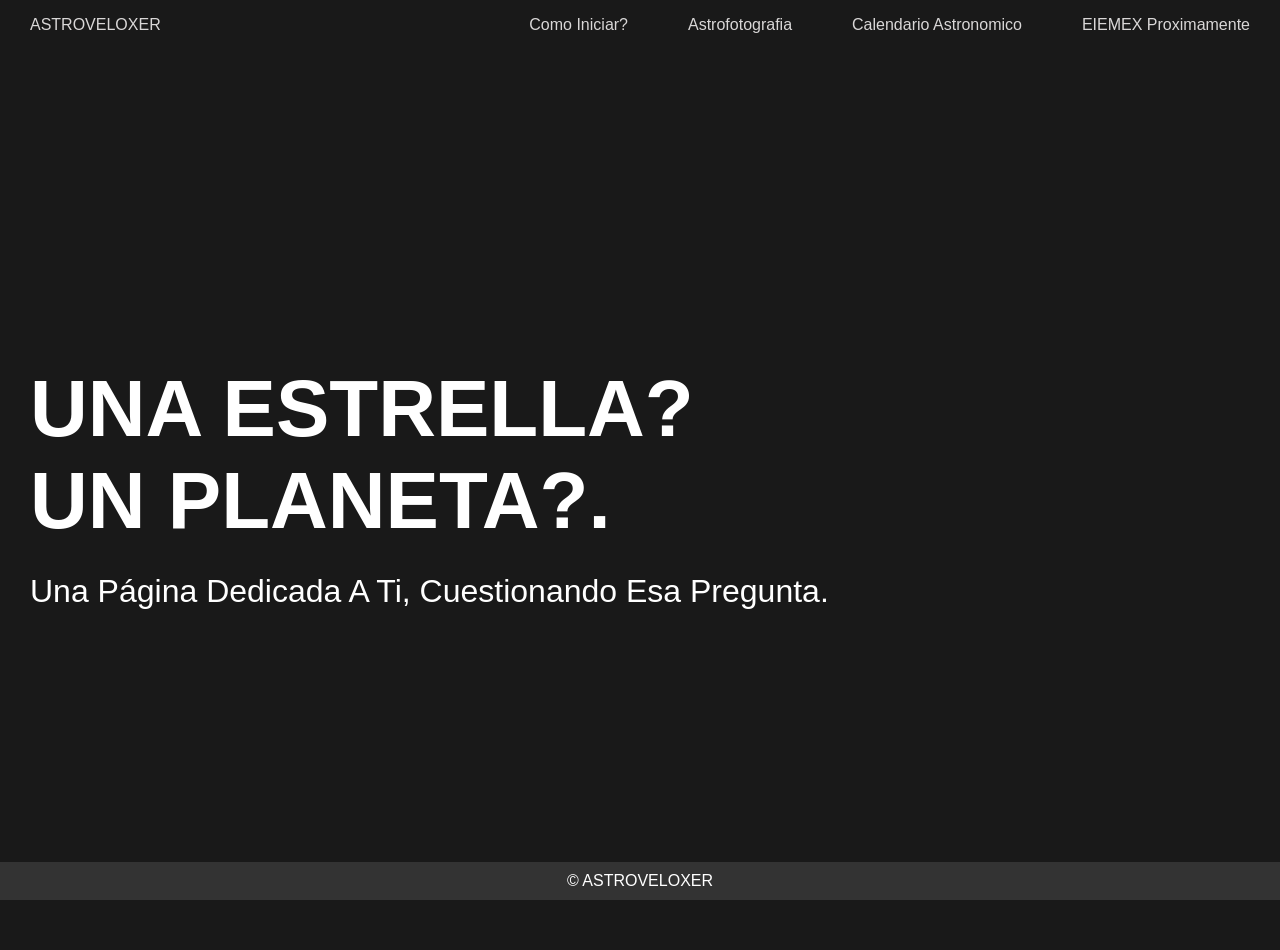
<file: index.html>
<!DOCTYPE html>
<html lang="en">
<head>
    <meta charset="UTF-8">
    <meta name="viewport" content="width=device-width, initial-scale=1.0">
    <title>ASTROVELOXER</title>
    
    <!--font awesomw cdn link-->
    <link rel="stylesheet" href="https://cdnjs.cloudflare.com/ajax/libs/font-awesome/6.5.2/css/all.min.css">

    <!-- Css file link -->
    <link rel="stylesheet" href="style.css">
</head>
<body>
    <div class="stars"></div>
    <header class="header">
        <nav class="navbar">
            <ul class="sidebar">
                <li onclick=hideSidebar()><a href="#"><svg xmlns="http://www.w3.org/2000/svg" height="24px" viewBox="0 -960 960 960" width="24px" fill="#e8eaed"><path d="m256-200-56-56 224-224-224-224 56-56 224 224 224-224 56 56-224 224 224 224-56 56-224-224-224 224Z"/></svg></a></li>
                <li><a href="Como iniciar.html">Como iniciar?</a></li>
                <li><a href="astrofotografia.html">Astrofotografia</a></li>
                <li><a href="calendario.html">Calendario astronomico</a></li>
                <li><a href="eiemex">EIEMEX proximamente</a></li>
            </ul>
            <ul>
                <li><a href="index.html">ASTROVELOXER</a></li>
                <li class="hideOnMobile"><a href="Como iniciar.html">Como iniciar?</a></li>
                <li class="hideOnMobile"><a href="astrofotografia.html">Astrofotografia</a></li>
                <li class="hideOnMobile"><a href="calendario.html">Calendario astronomico</a></li>
                <li class="hideOnMobile"><a href="eiemex">EIEMEX proximamente</a></li>
                <li class="menu-but" onclick="showSidebar()"><a href="#"><svg xmlns="http://www.w3.org/2000/svg" height="34px"
                     viewBox="0 -960 960 960" width="34px" fill="#e8eaed"><path
                      d="M120-280v-80h560v80H120Zm80-160v-80h560v80H200Zm80-160v-80h560v80H280Z"/></svg></a></li>
            </ul>
        </nav>
    </header>


    
    <!--HOME SECTION-->

    <section class="home" id="home">
        <div class="content">
            <h3> Una estrella? Un planeta?.</h3>
            <p>Una página dedicada a ti,
                cuestionando esa pregunta.</p>
        </div>
    </section>
       
    
  
    <footer class="footer">
        <p>&copy; ASTROVELOXER</p>
    </footer>
    <script src="script.js"></script>
</body>
</html>
</file>
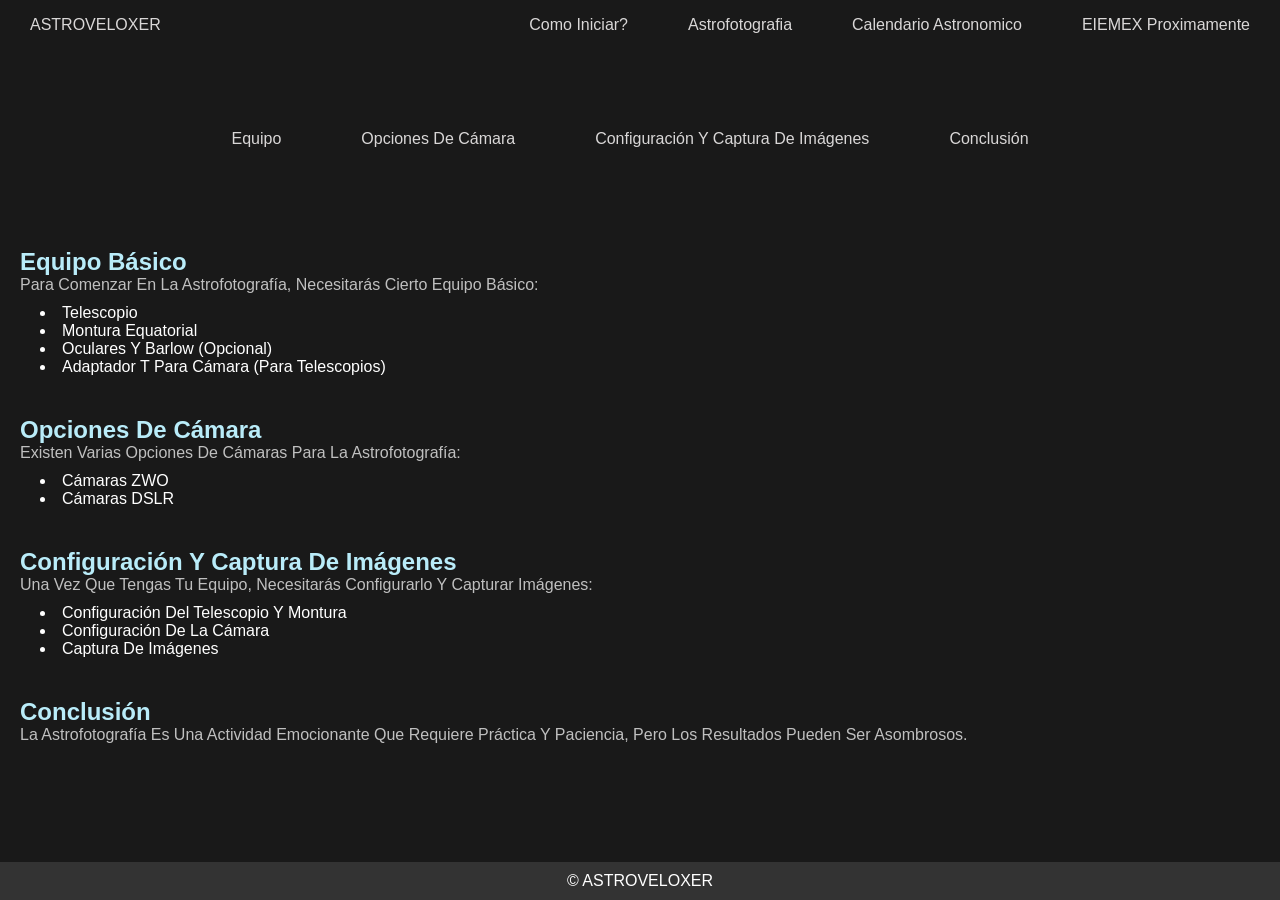
<file: Camara.html>
<!DOCTYPE html>
<html lang="en">
<head>
    <meta charset="UTF-8">
    <meta name="viewport" content="width=device-width, initial-scale=1.0">
    <title>Astrofotografia Camara </title>
    
    <!--font awesome cdn link-->
    <link rel="stylesheet" href="https://cdnjs.cloudflare.com/ajax/libs/font-awesome/6.5.2/css/all.min.css">

    <!-- Css file link -->
    <link rel="stylesheet" href="style.css">
</head>
<body>
    <div class="stars"></div>
    <header class="header">
        <nav class="navbar">
            <ul class="sidebar">
                <li onclick=hideSidebar()><a href="#"><svg xmlns="http://www.w3.org/2000/svg" height="24px" viewBox="0 -960 960 960" width="24px" fill="#e8eaed"><path d="m256-200-56-56 224-224-224-224 56-56 224 224 224-224 56 56-224 224 224 224-56 56-224-224-224 224Z"/></svg></a></li>
                <li><a href="Como iniciar.html">Como iniciar?</a></li>
                <li><a href="astrofotografia.html">Astrofotografia</a></li>
                <li><a href="calendario.html">Calendario astronomico</a></li>
                <li><a href="eiemex">EIEMEX proximamente</a></li>
            </ul>
            <ul>
                <li><a href="index.html">ASTROVELOXER</a></li>
                <li class="hideOnMobile"><a href="Como iniciar.html">Como iniciar?</a></li>
                <li class="hideOnMobile"><a href="astrofotografia.html">Astrofotografia</a></li>
                <li class="hideOnMobile"><a href="calendario.html">Calendario astronomico</a></li>
                <li class="hideOnMobile"><a href="eiemex">EIEMEX proximamente</a></li>
                <li class="menu-but" onclick="showSidebar()"><a href="#"><svg xmlns="http://www.w3.org/2000/svg" height="34px"
                     viewBox="0 -960 960 960" width="34px" fill="#e8eaed"><path
                      d="M120-280v-80h560v80H120Zm80-160v-80h560v80H200Zm80-160v-80h560v80H280Z"/></svg></a></li>
            </ul>
        </nav>
    </header>




    <!-- Barra de navegación secundaria -->
    <nav class="barg">
        <ul class="navi-lista">
            <li class="navi-item"><a href="#equipo">Equipo</a></li>
            <li class="navi-item"><a href="#camaras">Opciones de Cámara</a></li>
            <li class="navi-item"><a href="#configuracion">Configuración y Captura de Imágenes</a></li>
            <li class="navi-item"><a href="#conclusion">Conclusión</a></li>
        </ul>
    </nav>




    <main class="main-content">
        

        <section id="equipo" class="section">
            <h2 class="section-title">Equipo Básico</h2>
            <p class="section-text">Para comenzar en la astrofotografía, necesitarás cierto equipo básico:</p>
            <ul class="list">
                <li>Telescopio</li>
                <li>Montura Equatorial</li>
                <li>Oculares y Barlow (Opcional)</li>
                <li>Adaptador T para Cámara (para telescopios)</li>
            </ul>
        </section>

        <section id="camaras" class="section">
            <h2 class="section-title">Opciones de Cámara</h2>
            <p class="section-text">Existen varias opciones de cámaras para la astrofotografía:</p>
            <ul class="list">
                <li>Cámaras ZWO</li>
                <li>Cámaras DSLR</li>
            </ul>
        </section>

        <section id="configuracion" class="section">
            <h2 class="section-title">Configuración y Captura de Imágenes</h2>
            <p class="section-text">Una vez que tengas tu equipo, necesitarás configurarlo y capturar imágenes:</p>
            <ol class="list">
                <li>Configuración del Telescopio y Montura</li>
                <li>Configuración de la Cámara</li>
                <li>Captura de Imágenes</li>
            </ol>
        </section>

        <section id="conclusion" class="section">
            <h2 class="section-title">Conclusión</h2>
            <p class="section-text">La astrofotografía es una actividad emocionante que requiere práctica y paciencia, pero los resultados pueden ser asombrosos.</p>
        </section>
    </main>


    <footer class="footer">
        <p>&copy; ASTROVELOXER</p>
    </footer>
   
    
    <script src="script.js"></script>
</body>
</html>
</file>
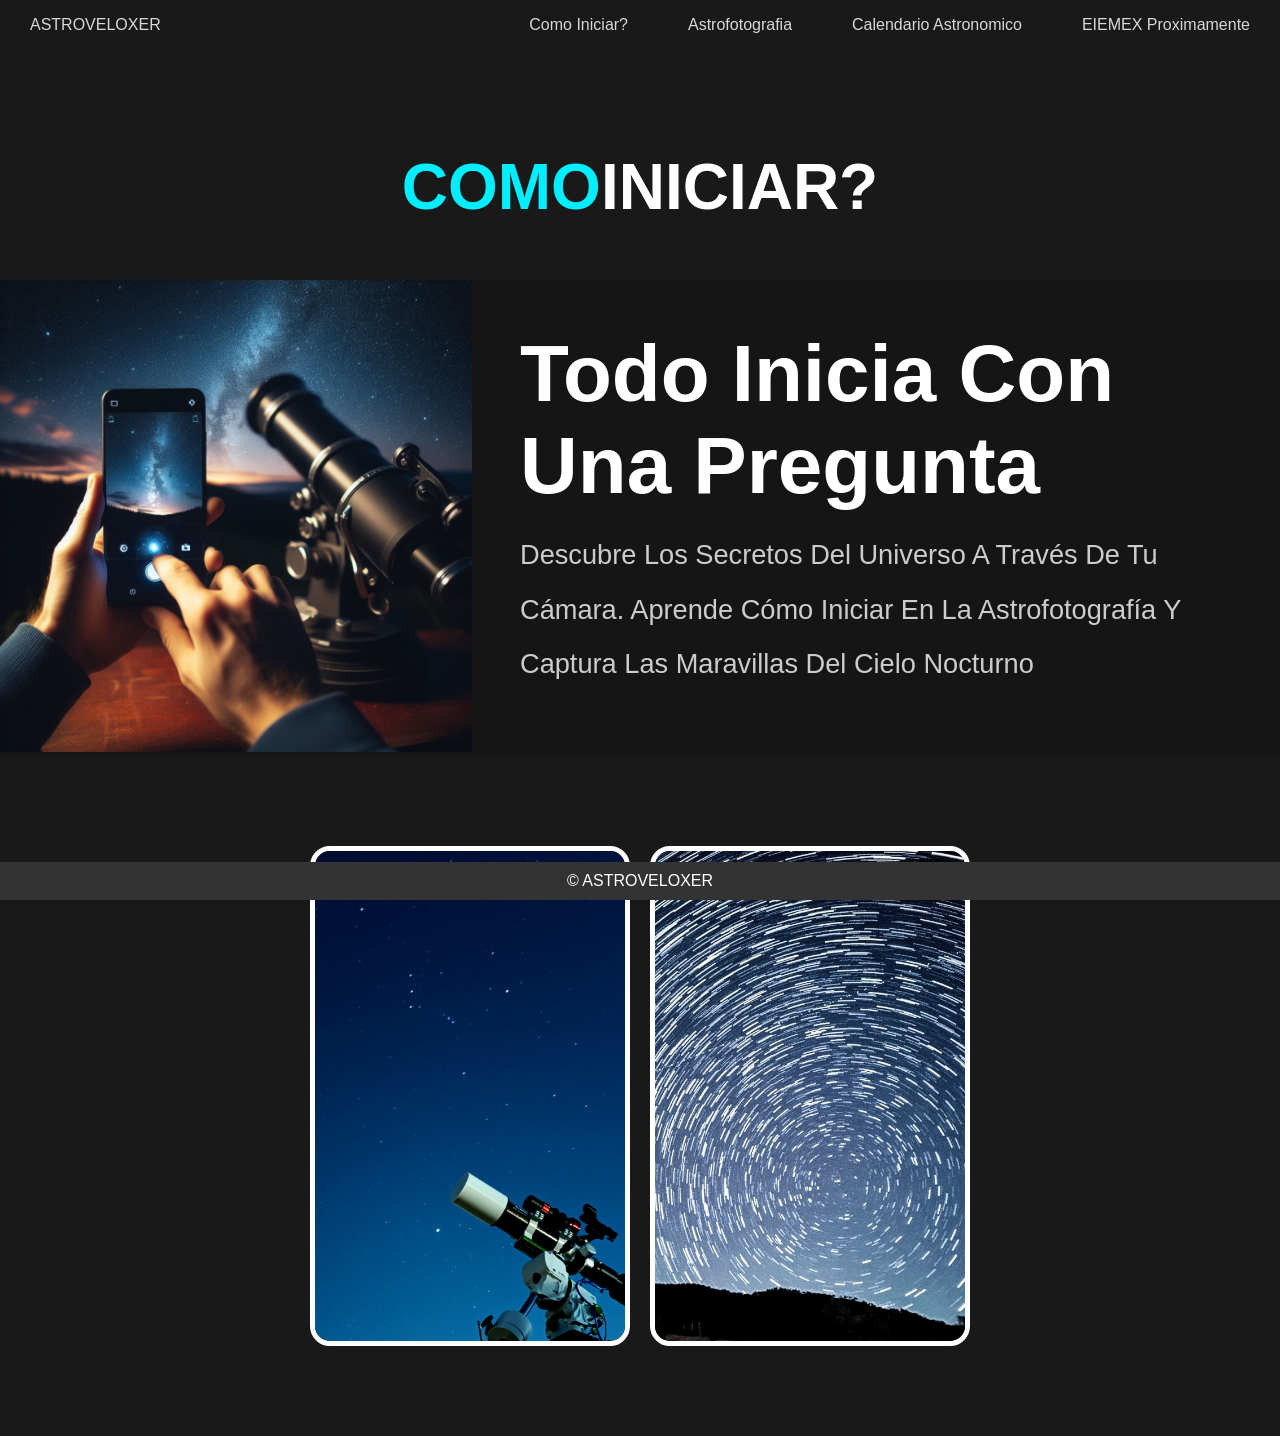
<file: Como iniciar.html>
<!DOCTYPE html>
<html lang="en">
<head>
    <meta charset="UTF-8">
    <meta name="viewport" content="width=device-width, initial-scale=1.0">
    <title>Como iniciar?</title>
    
    <!--font awesome cdn link-->
    <link rel="stylesheet" href="https://cdnjs.cloudflare.com/ajax/libs/font-awesome/6.5.2/css/all.min.css">

    <!-- Css file link -->
    <link rel="stylesheet" href="style.css">
</head>
<body>
    <div class="stars"></div>
    <header class="header">
        <nav class="navbar">
            <ul class="sidebar">
                <li onclick=hideSidebar()><a href="#"><svg xmlns="http://www.w3.org/2000/svg" height="24px" viewBox="0 -960 960 960" width="24px" fill="#e8eaed"><path d="m256-200-56-56 224-224-224-224 56-56 224 224 224-224 56 56-224 224 224 224-56 56-224-224-224 224Z"/></svg></a></li>
                <li><a href="Como iniciar.html">Como iniciar?</a></li>
                <li><a href="astrofotografia.html">Astrofotografia</a></li>
                <li><a href="calendario">Calendario astronomico</a></li>
                <li><a href="eiemex">EIEMEX proximamente</a></li>
            </ul>
            <ul>
                <li><a href="index.html">ASTROVELOXER</a></li>
                <li class="hideOnMobile"><a href="Como iniciar.html">Como iniciar?</a></li>
                <li class="hideOnMobile"><a href="astrofotografia.html">Astrofotografia</a></li>
                <li class="hideOnMobile"><a href="calendario.html">Calendario astronomico</a></li>
                <li class="hideOnMobile"><a href="eiemex">EIEMEX proximamente</a></li>
                <li class="menu-but" onclick="showSidebar()"><a href="#"><svg xmlns="http://www.w3.org/2000/svg" height="34px"
                     viewBox="0 -960 960 960" width="34px" fill="#e8eaed"><path
                      d="M120-280v-80h560v80H120Zm80-160v-80h560v80H200Zm80-160v-80h560v80H280Z"/></svg></a></li>
            </ul>
        </nav>
    </header>

    <!--NOSOTROS SECTION-->
    <section class="nosotros" id="Iniciar">
        <h1 class="heading"><span>Como</span>iniciar?</h1>
        <div class="row">
            <div class="image">
                <img src="imgs/OIG2.jfif" alt="nosotros">
            </div>
            <div class="content">
                <h3>todo inicia con una pregunta</h3>
                <p>Descubre los secretos del universo a través de tu cámara. 
                    Aprende cómo iniciar en la astrofotografía y captura las maravillas del cielo nocturno</p>
            </div>
        </div>

        <div class="card-container">
            <div class="card">
                <img src="imgs/secret.jpg" class="card-img" alt="">
                <div class="card-body">
                    <h1 class="card-title">ASTROFOTOGRAFIA</h1>
                    <p class="card-text">
                        La astrofotografía con cámara dedicada te permite capturar el universo con
                         una calidad excepcional. capturando las detalladas nebulosas y galaxias, 
                         aprende a utilizar tu cámara junto con accesorios como trípodes y monturas para capturar imágenes espectaculares.</p>
                         <a href="Camara.html"><button class="card-btn">Camara</button></a>
                </div>
            </div>

            <!-- Aquí se agrega la segunda card duplicada -->
            <div class="card">
                <img src="imgs/astrofoto.jpg" class="card-img" alt="">
                <div class="card-body">
                    <h1 class="card-title">ASTROFOTOGRAFIA</h1>
                    <p class="card-text">
                        puedes capturar impresionantes imágenes utilizando simplemente tu celular.
                         Desde la Vía Láctea hasta los planetas, aprende a aprovechar al máximo la cámara de tu celular
                           para capturar el universo de manera fácil y accesible.
                    </p>
                    <a href="celular.html"><button class="card-btn">Celular</button></a>

                </div>
            </div>
            <!-- Fin de la segunda card duplicada -->
        </div>
    </section>
    <footer class="footer">
        <p>&copy; ASTROVELOXER</p>
    </footer>
    <script src="script.js"></script>
</body>
</html>
</file>
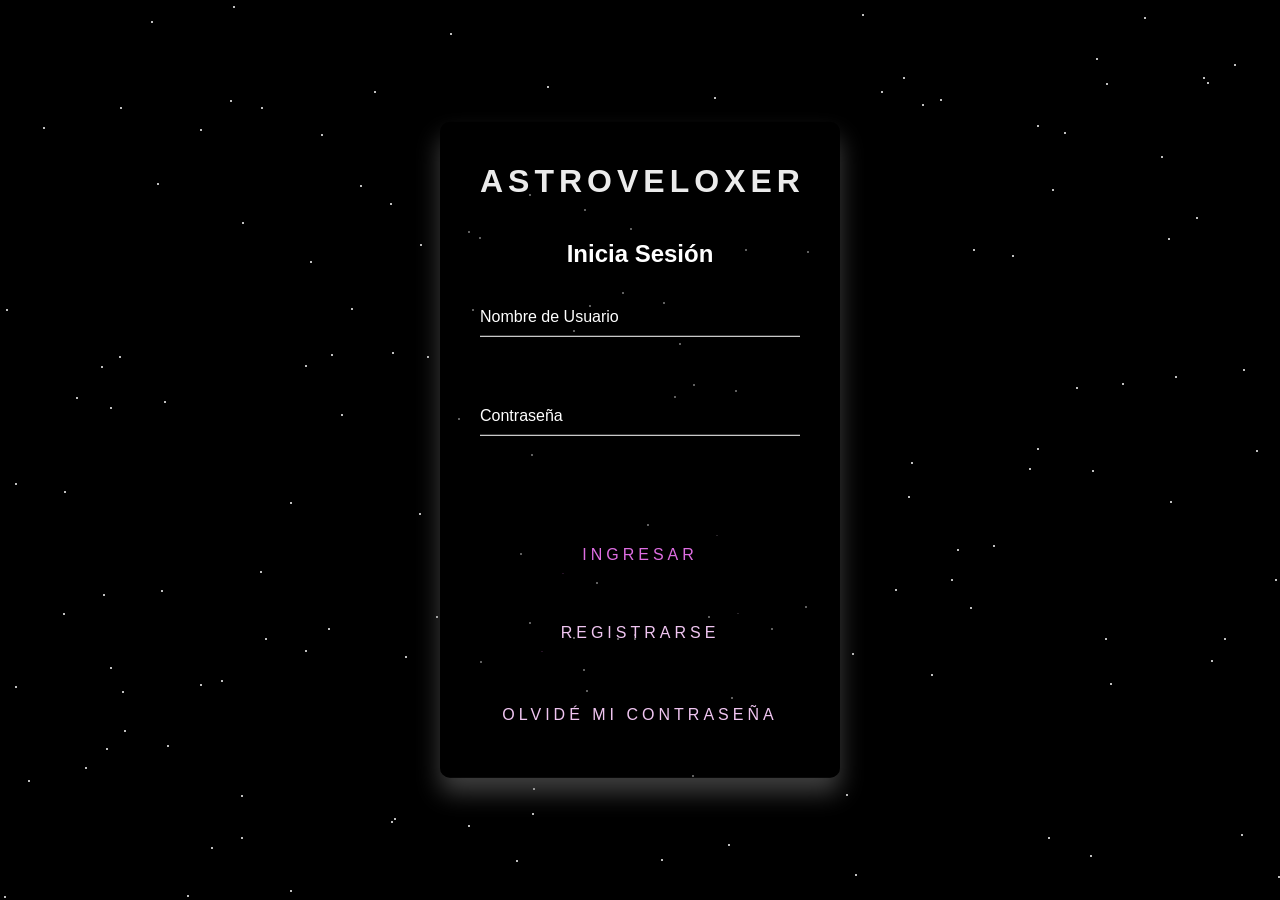
<file: inicio_sesion.html>
<!DOCTYPE html>
<html lang="es">
<head>
    <meta charset="UTF-8">
    <meta http-equiv="X-UA-Compatible" content="IE=edge">
    <meta name="viewport" content="width=device-width, initial-scale=1.0">
    <title>Inicio de Sesión - Astroveloxer</title>
    <link rel="stylesheet" href="is.css">
</head>
<body>
    <!-- Fondo de Estrellas -->
    <div class="stars"></div>

    <!-- Caja de Login -->
    <div class="login-box">
        <h1 class="main-title">Astroveloxer</h1>
        <h2>Inicia Sesión</h2>
        <form action="login.php" method="POST">
            <div class="user-box">
                <input type="text" name="username" required="">
                <label>Nombre de Usuario</label>
            </div>
            <div class="user-box">
                <input type="password" name="password" required="">
                <label>Contraseña</label>
            </div>
            <button type="submit" class="login-button">
                <span></span>
                <span></span>
                <span></span>
                <span></span>
                Ingresar
            </button>
            <a href="registro.html" class="signup-link">
                <span></span>
                <span></span>
                <span></span>
                <span></span>
                Registrarse
            </a>
            <br>
            <a href="forgot_password.php" class="forgot-password-link">Olvidé mi Contraseña</a>
        </form>
    </div>

    <!-- JavaScript para el fondo de estrellas -->
    <script>
        document.addEventListener("DOMContentLoaded", function() {
            const starContainer = document.querySelector('.stars');
            const numStars = 150;  // Número de estrellas

            for (let i = 0; i < numStars; i++) {
                let star = document.createElement('div');
                star.className = 'star';

                // Posición aleatoria
                star.style.top = `${Math.random() * 100}vh`;
                star.style.left = `${Math.random() * 100}vw`;

                // Duración de parpadeo aleatoria
                star.style.animationDuration = `${Math.random() * 5 + 2}s`;

                starContainer.appendChild(star);
            }
        });
    </script>
</body>
</html>
</file>
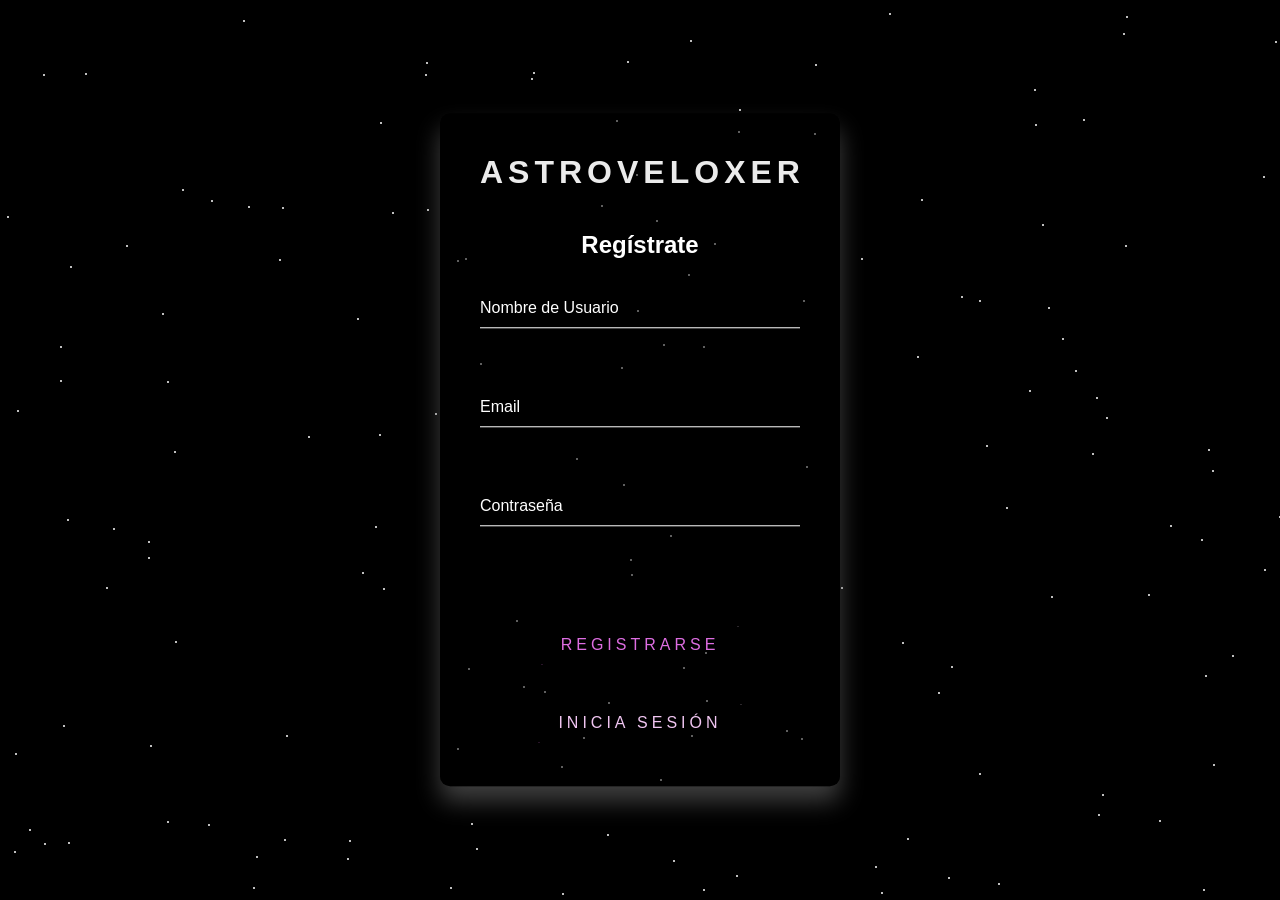
<file: registro.html>
<!DOCTYPE html>
<html lang="es">
<head>
    <meta charset="UTF-8">
    <meta http-equiv="X-UA-Compatible" content="IE=edge">
    <meta name="viewport" content="width=device-width, initial-scale=1.0">
    <title>Registro - Astroveloxer</title>
    <link rel="stylesheet" href="is.css">
</head>
<body>
    <!-- Fondo de Estrellas -->
    <div class="stars"></div>

    <!-- Caja de Registro -->
    <div class="login-box">
        <h1 class="main-title">Astroveloxer</h1>
        <h2>Regístrate</h2>
        <form action="signup.php" method="POST">
            <div class="user-box">
                <input type="text" name="username" required="">
                <label>Nombre de Usuario</label>
            </div>
            <div class="user-box">
                <input type="email" name="email" required="">
                <label>Email</label>
            </div>
            <div class="user-box">
                <input type="password" name="password" required="">
                <label>Contraseña</label>
            </div>
            <button type="submit" class="login-button">
                <span></span>
                <span></span>
                <span></span>
                <span></span>
                Registrarse
            </button>
            <a href="inicio_sesion.html" class="signup-link">
                <span></span>
                <span></span>
                <span></span>
                <span></span>
                Inicia Sesión
            </a>
        </form>
    </div>

    <!-- JavaScript para el fondo de estrellas -->
    <script>
        document.addEventListener("DOMContentLoaded", function() {
            const starContainer = document.querySelector('.stars');
            const numStars = 150;  // Número de estrellas

            for (let i = 0; i < numStars; i++) {
                let star = document.createElement('div');
                star.className = 'star';

                // Posición aleatoria
                star.style.top = `${Math.random() * 100}vh`;
                star.style.left = `${Math.random() * 100}vw`;

                // Duración de parpadeo aleatoria
                star.style.animationDuration = `${Math.random() * 5 + 2}s`;

                starContainer.appendChild(star);
            }
        });
    </script>
</body>
</html>
</file>
<file: style.css>
@import url('https://fonts.googleapis.com/css2?family=Roboto:wght@100;300;400;500;700&display=swap');

* {
    font-family: "Roboto", sans-serif;
    margin: 0;
    padding: 0;
    box-sizing: border-box;
    outline: none;
    border: none;
    text-decoration: none;
    text-transform: capitalize;
    transition: .2s linear;
}
html{
    scroll-behavior: smooth;
}

body {
   background-color: rgba(0, 0, 0, 0.9);
   align-items: center;
   justify-content: center;
   
}

/* Estilos para las estrellas */
.stars {
    position: fixed;
    top: 0;
    left: 0;
    width: 100%;
    height: 100%;
    z-index: -1;
    pointer-events: none;
}

.star {
    position: absolute;
    width: 2px;
    height: 2px;
    background: white;
    border-radius: 50%;
    opacity: 0;
    animation: twinkling 1.5s infinite;
}

/* Animación de parpadeo */
@keyframes twinkling {
    0% { opacity: 0; }
    50% { opacity: 1; }
    100% { opacity: 0; }
}



nav ul {
    width: 100%;
    list-style: none;
    display: flex;
    justify-content: flex-end;
    align-items: center;
}

nav li {
    height: 50px;
}

nav a {
    height: 100%;
    padding: 0 30px;
    text-decoration: none;
    display: flex;
    align-items: center;
    color: rgba(255, 253, 253, 0.836);
}

.navbar  li a:hover {
    background-color: #898999;
}
nav li:first-child {
    margin-right: auto;
}
.nav li:before {
    content: "";
    position: absolute;
    background: linear-gradient(
      to right,
      rgb(0, 220, 130),
      rgb(54, 228, 218),
      rgb(22, 167, 158)
    );
    inset: -2px;
    z-index: -1;
    border-radius: 12.5px;
    transition: all 0.2s ease 0s;
  }
  
  .nav li:hover:before {
    box-shadow: rgba(0, 220, 130, 0.5) 0px 0px 10px 0px,
      rgba(54, 228, 218, 0.5) 0px 0px 20px 0px;
  }
  
  .btn > span {
    text-align: left;
    overflow: hidden;
    display: -webkit-box;
    -webkit-box-orient: vertical;
    -webkit-line-clamp: 1;
    word-break: break-all;
  }
  
.sidebar {
    position: fixed;
    top: 0;
    right: 0;
    height: 100vh;
    width: 250px;
    z-index: 999;
    background-color: rgba(112, 141, 153, 0.393);
    backdrop-filter: blur(10px);
    box-shadow: -10px 0 10px rgba(0, 0, 0, 0.1);
    display: none;
    flex-direction: column;
    align-items: flex-start;
    justify-content: flex-start;
}

.sidebar li {
    width: 100%;
}

.sidebar a {
    width: 100%;
}




/* HOME SECTION */
.home {
    min-height: 100vh;
    display: flex;
    align-items: center;
}

.home .content {
    max-width: 50rem;
    margin-left: 30px;
}

.home .content h3 {
    font-size: 5rem;
    text-transform: uppercase;
    color: #fff;
}

.home .content p {
    font-size: 2rem;
    font-weight: lighter;
    line-height: 1.8;
    padding: 1rem 0;
    color: #fff;
}

.nosotros .row {
    display: flex;
    align-items: center;
    background: rgba(0, 0, 0, 0.127);
    gap: 1rem;
    flex-wrap: wrap;
}


.heading {
    text-align: center;
    color: #fff;
    text-transform: uppercase;
    padding-bottom: 3.5rem;
    font-size: 4rem;
}

.heading span  {
    color: #0ef;
    text-transform: uppercase;
    
}

.nosotros{
    margin-top: 100px;
}
.nosotros .row .image {
    flex: 1 1 25rem;
}

.nosotros .row .image img {
    width: 100%;
}

.nosotros .row .content {
    flex: 1 1 45rem;
    padding: 2rem;
}

.nosotros .row .content h3 {
    font-size: 5rem;
    color: #fff;
}

.nosotros .row .content p {
    font-size: 1.7rem;
    color: #ccc;
    padding: 1rem 0;
    line-height: 2;
}



.btn {
    line-height: 1.8rem;
    border-radius: 9.5px;
    display: inline-flex;
    padding: 0.5rem 1rem;
    font-size: 1rem;
    position: relative;
    background-color: #18181b;
    color: #f4f4f5;
    transition: background-color 0.2s ease-in-out;
    justify-content: center;
    text-align: center;
    cursor: pointer; /* Not included according to website */
  }
  
  .btn:hover {
    background-color: #0c0c0d;
  }
  
  .btn:before {
    content: "";
    position: absolute;
    background: linear-gradient(
      to right,
      rgb(0, 220, 130),
      rgb(54, 228, 218),
      rgb(22, 167, 158)
    );
    inset: -2px;
    z-index: -1;
    border-radius: 12.5px;
    transition: all 0.2s ease 0s;
  }
  
  .btn:hover:before {
    box-shadow: rgba(0, 220, 130, 0.5) 0px 0px 10px 0px,
      rgba(54, 228, 218, 0.5) 0px 0px 20px 0px;
  }
  
  .btn > span {
    text-align: left;
    overflow: hidden;
    display: -webkit-box;
    -webkit-box-orient: vertical;
    -webkit-line-clamp: 1;
    word-break: break-all;
  }
  





/*///////////////////////////COMO INICIAR//////////////////////////*/

.card-container {
    display: flex;
    justify-content: center;
    gap: 20px;
    margin-bottom: 90px;
    margin-top: 90px;
}

.card {
    width: 320px;
    height: 500px;
    border-radius: 20px;
    overflow: hidden;
    border: 5px solid #fff;
    position: relative;
    display: flex;
    flex-direction: column;
}

.card-img {
    width: 100%;
    height: 100%;
    object-fit: cover;
}

.card-body {
    width: 100%;
    height: 100%;
    top: 0;
    right: -100%;
    position: absolute;
    background: #0c0c0d55;
    backdrop-filter: blur(3px);
    border-radius: 15px;
    color: white;
    padding: 10px;
    display: flex;
    flex-direction: column;
    justify-content: center;
    transition: right 2s;
}

.card:hover .card-body {
    right: 0;
}

.card-title {
    text-transform: uppercase;
    font-size: 30px;
    font-weight: 500;
}

.card-text {
    font-size: 16px;
    line-height: 25px;
    margin: 40px 0;
    font-weight: 400;
}

.card-btn {
    width: 120px;
    line-height: 1.8rem;
    border-radius: 9.5px;
    display: inline-flex;
    padding: 0.5rem 1rem;
    font-size: 1rem;
    position: relative;
    background-color: #18181b;
    color: #f4f4f5;
    transition: background-color 0.2s ease-in-out;
    justify-content: center;
    text-align: center;
    cursor: pointer;
}

.card-btn:hover {
    background-color: #0c0c0d;
}

.card-btn:before {
    content: "";
    position: absolute;
    background: linear-gradient(
        to right,
        rgb(0, 220, 130),
        rgb(54, 228, 218),
        rgb(22, 167, 158)
    );
    inset: -2px;
    z-index: -1;
    border-radius: 12.5px;
    transition: all 0.2s ease 0s;
}

.card-btn:hover:before {
    box-shadow: rgba(0, 220, 130, 0.5) 0px 0px 10px 0px,
    rgba(54, 228, 218, 0.5) 0px 0px 20px 0px;
}

.card-btn > span {
    text-align: left;
    overflow: hidden;
    display: -webkit-box;
    -webkit-box-orient: vertical;
    -webkit-line-clamp: 1;
    word-break: break-all;
}













/* Estilos para la barra de navegación secundaria */
.barg {
    color: #fff;
    display: flex;
    justify-content: center; /* Centra los elementos horizontalmente */
    padding-top: 5%;
    padding-bottom: 5%;
}

.barg .navi-lista {
    list-style-type: none;
    display: flex;
    justify-content: center; /* Centra los elementos horizontalmente */
    padding: 0;
}

.barg .navi-item {
    margin-right: 20px;
    position: relative; /* Para posicionar el cuadro de fondo */
}

.barg .navi-item a:hover {
    color: rgba(198, 214, 231, 0.501);
}

.barg .navi-item a::before {
    content: "";
    position: absolute;
    bottom: -3px;
    left: 0;
    width: 100%;
    height: 2px;
    background-color: rgb(87, 177, 246);
    transform: scaleX(0);
    transition: transform 0.3s ease;
}
.barg .navi-item a:hover::before {
    transform: scaleX(1);
}


/* Estilos para el contenido principal */
.main-content {
    padding: 20px;
}

.section {
    margin-bottom: 30px;
}

.section-title {
    color: #b9ecf9;
}

.section-text {
    margin-bottom: 10px;
    color: #ffffffb9;
}

.list {
    padding-left: 20px;
    color: #fff;
    list-style:inside;
    padding-bottom: 10px;
}
.list-title{
    padding: 8px;
}
.list-cont{
    padding-left: 20px;
    color: #fff;
    list-style:decimal;
}
/* Estilos para el pie de página */
.footer {
    background-color: #333;
    color: #fff;
    text-align: center;
    padding: 10px;
    position: fixed;
    bottom: 0;
    width: 100%;
}



/*////////////////////CELULAR////////////////////*/



.cel .row {
    display: flex;
    align-items: center;
    background: rgba(0, 0, 0, 0.127);
    gap: 1rem;
    flex-wrap: wrap;
}


.titulo {
    text-align: center;
    color: #fff;
    text-transform: uppercase;
    padding-bottom: 3.5rem;
    font-size: 3rem;
}

.titulo span  {
    color: #0ef;
    text-transform: uppercase;
    
}

.cel{
    margin-top: 100px;
}
.cel .row .image {
    flex: 1 1 1rem;
}

.cel .row .image img {
    width: 80%;
}

.cel .row .cont {
    flex: 1 1 45rem;
    padding: 5rem;
}

.cel .row .cont h3 {
    font-size: 5rem;
    color: #fff;
}

.cel .row .cont p {
    font-size: 1rem;
    color: #ccc;
    padding: 1rem 0;
    line-height: 2;
}
.listas{
    padding: 12px;
}
.listas-ext{
    padding: 12px;
    list-style: none;
}
.lista-nostilo{
    padding: 12px;
    list-style: none;
}
.guide-content {
    text-align: center;
}
.img-guide{
    width: 200px;
    height: 400px;
    padding: 20px;
}
.img-guid{
    width: 250px;
    height: 300px;
    padding: 20px;
}
.img-gui{
    width: 850px;
    height: 550px;
    padding: 20px;
}

/*------------LINKS DE DESCARGA-------------*/

.pipp {
    
    padding: 3px;
    cursor: pointer;
    transition: color 0.5s linear;
    margin: 5px;
    position: relative;
    color: #fff;
}

.pipp:hover{
    color: rgb(0, 0, 0);
}
.pipp::before{
    content: "";
    position: absolute;
    left: 0;
    top: 0;
    width: 100%;
    height: 100%;
    background-color: #39b6f5;
    z-index: -1;
    transition: transform 0.5s;
    transform-origin: 0 0 ;
    transition-timing-function: cubic-bezier(0.5,1.6,0.4,0.7);
}
.pipp::before{
    transform: scaleX(0);
}
.pipp:hover::before{
    transform: scaleX(1);
}


/* Estilos para el menú desplegable */
.submenu {
    display: none;
    position: absolute;
    background-color: #333; /* Color de fondo del submenú */
    padding: 10px;
}

.dropdown:hover .submenu {
    display: block;
}

/* Estilos para los enlaces del submenú */
.submenu li {
    margin-bottom: 5px;
}

.submenu a {
    color: #fff; /* Color del texto del submenú */
    text-decoration: none;
    transition: color 0.3s ease;
}

.submenu a:hover {
    color: #0ef; /* Color del texto al pasar el cursor */
}



/*---------------------------CALENDARIO ASTRONOMICO---------------------------*/




/* Estilos de la barra lateral */
.sidbar {
    width: 20%;
    padding: 20px;
    background-color: #fff;
    box-shadow: 0 0 10px rgba(0, 0, 0, 0.1);
}
:root {
    --primary-clr: #d0b3ec;
  }
  * {
    margin: 0;
    padding: 0;
    box-sizing: border-box;
    font-family: "Poppins", sans-serif;
  }
  /* nice scroll bar */
  ::-webkit-scrollbar {
    width: 5px;
  }
  ::-webkit-scrollbar-track {
    background: #f5f5f5;
    border-radius: 50px;
  }
  ::-webkit-scrollbar-thumb {
    background: var(--primary-clr);
    border-radius: 50px;
  }
  
  
  .contain {
    position: relative;
    width: 1100px;
    min-height: 750px;
    margin: 0 auto;
    padding: 5px;
    color: #fff;
    display: flex;
    border-radius: 10px;
    
    margin-bottom: 5%;
  }
  .left {
    width: 60%;
    padding: 40px;
  }
  .calendar {
    position: relative;
    width: 100%;
    height: 100%;
    display: flex;
    flex-direction: column;
    flex-wrap: wrap;
    justify-content: space-between;
    color: #878895;
    border-radius: 5px;
    background-color: #fff;
  }
  /* set after behind the main element */
  .calendar::before,
  .calendar::after {
    content: "";
    position: absolute;
    top: 50%;
    left: 100%;
    width: 12px;
    height: 97%;
    border-radius: 0 5px 5px 0;
    background-color: #d3d4d6d7;
    transform: translateY(-50%);
  }
  .calendar::before {
    height: 94%;
    left: calc(100% + 12px);
    background-color: rgb(153, 153, 153);
  }
  .calendar .month {
    width: 100%;
    height: 150px;
    display: flex;
    align-items: center;
    justify-content: space-between;
    padding: 0 50px;
    font-size: 1.2rem;
    font-weight: 500;
    text-transform: capitalize;
  }
  .calendar .month .prev,
  .calendar .month .next {
    cursor: pointer;
  }
  .calendar .month .prev:hover,
  .calendar .month .next:hover {
    color: var(--primary-clr);
  }
  .calendar .weekdays {
    width: 100%;
    height: 100px;
    display: flex;
    align-items: center;
    justify-content: space-between;
    padding: 0 20px;
    font-size: 1rem;
    font-weight: 500;
    text-transform: capitalize;
  }
  .weekdays div {
    width: 14.28%;
    height: 100%;
    display: flex;
    align-items: center;
    justify-content: center;
  }
  .calendar .days {
    width: 100%;
    display: flex;
    flex-wrap: wrap;
    justify-content: space-between;
    padding: 0 20px;
    font-size: 1rem;
    font-weight: 500;
    margin-bottom: 20px;
  }
  .calendar .days .day {
    width: 14.28%;
    height: 90px;
    display: flex;
    align-items: center;
    justify-content: center;
    cursor: pointer;
    color: var(--primary-clr);
    border: 1px solid #f5f5f5;
  }
  .calendar .days .day:nth-child(7n + 1) {
    border-left: 2px solid #f5f5f5;
  }
  .calendar .days .day:nth-child(7n) {
    border-right: 2px solid #f5f5f5;
  }
  .calendar .days .day:nth-child(-n + 7) {
    border-top: 2px solid #f5f5f5;
  }
  .calendar .days .day:nth-child(n + 29) {
    border-bottom: 2px solid #f5f5f5;
  }
  
  .calendar .days .day:not(.prev-date, .next-date):hover {
    color: #fff;
    background-color: var(--primary-clr);
  }
  .calendar .days .prev-date,
  .calendar .days .next-date {
    color: #b3b3b3;
  }
  .calendar .days .active {
    position: relative;
    font-size: 2rem;
    color: #fff;
    background-color: var(--primary-clr);
  }
  .calendar .days .active::before {
    content: "";
    position: absolute;
    top: 0;
    left: 0;
    width: 100%;
    height: 100%;
    box-shadow: 0 0 10px 2px var(--primary-clr);
  }
  .calendar .days .today {
    font-size: 2rem;
  }
  .calendar .days .event {
    position: relative;
  }
  .calendar .days .event::after {
    content: "";
    position: absolute;
    bottom: 10%;
    left: 50%;
    width: 75%;
    height: 6px;
    border-radius: 30px;
    transform: translateX(-50%);
    background-color: var(--primary-clr);
  }
  .calendar .days .day:hover.event::after {
    background-color: #fff;
  }
  .calendar .days .active.event::after {
    background-color: #fff;
    bottom: 20%;
  }
  .calendar .days .active.event {
    padding-bottom: 10px;
  }
  .calendar .goto-today {
    width: 100%;
    height: 50px;
    display: flex;
    align-items: center;
    justify-content: space-between;
    gap: 5px;
    padding: 0 20px;
    margin-bottom: 20px;
    color: var(--primary-clr);
  }
  .calendar .goto-today .goto {
    display: flex;
    align-items: center;
    border-radius: 5px;
    overflow: hidden;
    border: 1px solid var(--primary-clr);
  }
  .calendar .goto-today .goto input {
    width: 100%;
    height: 30px;
    outline: none;
    border: none;
    border-radius: 5px;
    padding: 0 20px;
    color: var(--primary-clr);
    border-radius: 5px;
  }
  .calendar .goto-today button {
    padding: 5px 10px;
    border: 1px solid var(--primary-clr);
    border-radius: 5px;
    background-color: transparent;
    cursor: pointer;
    color: var(--primary-clr);
  }
  .calendar .goto-today button:hover {
    color: #fff;
    background-color: var(--primary-clr);
  }
  .calendar .goto-today .goto button {
    border: none;
    border-left: 1px solid var(--primary-clr);
    border-radius: 0;
  }
  .container .right {
    position: relative;
    width: 40%;
    min-height: 100%;
    padding: 20px 0;
  }
  
  .right .today-date {
    width: 100%;
    height: 50px;
    display: flex;
    flex-wrap: wrap;
    gap: 10px;
    align-items: center;
    justify-content: space-between;
    padding: 0 40px;
    padding-left: 70px;
    margin-top: 50px;
    margin-bottom: 20px;
    text-transform: capitalize;
  }
  .right .today-date .event-day {
    font-size: 2rem;
    font-weight: 500;
  }
  .right .today-date .event-date {
    font-size: 1rem;
    font-weight: 400;
    color: #878895;
  }
  .events {
    width: 100%;
    height: 100%;
    max-height: 600px;
    overflow-x: hidden;
    overflow-y: auto;
    display: flex;
    flex-direction: column;
    padding-left: 4px;
  }
  .events .event {
    position: relative;
    width: 95%;
    min-height: 70px;
    display: flex;
    justify-content: center;
    flex-direction: column;
    gap: 5px;
    padding: 0 20px;
    padding-left: 50px;
    color: #fff;
    background: linear-gradient(90deg, #3f4458, transparent);
    cursor: pointer;
  }
  /* even event */
  .events .event:nth-child(even) {
    background: transparent;
  }
  .events .event:hover {
    background: linear-gradient(90deg, var(--primary-clr), transparent);
  }
  .events .event .title {
    display: flex;
    align-items: center;
    pointer-events: none;
  }
  .events .event .title .event-title {
    font-size: 1rem;
    font-weight: 400;
    margin-left: 20px;
  }
  .events .event i {
    color: var(--primary-clr);
    font-size: 0.5rem;
  }
  .events .event:hover i {
    color: #fff;
  }
  .events .event .event-time {
    font-size: 0.8rem;
    font-weight: 400;
    color: #878895;
    margin-left: 15px;
    pointer-events: none;
  }
  .events .event:hover .event-time {
    color: #fff;
  }
  /* add tick in event after */
  .events .event::after {
    content: "✓";
    position: absolute;
    top: 50%;
    right: 0;
    font-size: 3rem;
    line-height: 1;
    display: none;
    align-items: center;
    justify-content: center;
    opacity: 0.3;
    color: var(--primary-clr);
    transform: translateY(-50%);
  }
  .events .event:hover::after {
    display: flex;
  }
  .add-event {
    position: absolute;
    bottom: 30px;
    right: 30px;
    width: 40px;
    height: 40px;
    display: flex;
    align-items: center;
    justify-content: center;
    font-size: 1rem;
    color: #878895;
    border: 2px solid #878895;
    opacity: 0.5;
    border-radius: 50%;
    background-color: transparent;
    cursor: pointer;
  }
  .add-event:hover {
    opacity: 1;
  }
  .add-event i {
    pointer-events: none;
  }
  .events .no-event {
    width: 100%;
    height: 100%;
    display: flex;
    align-items: center;
    justify-content: center;
    font-size: 1.5rem;
    font-weight: 500;
    color: #878895;
  }
  .add-event-wrapper {
    position: absolute;
    bottom: 100px;
    left: 50%;
    width: 90%;
    max-height: 0;
    overflow: hidden;
    border-radius: 5px;
    background-color: #fff;
    transform: translateX(-50%);
    transition: max-height 0.5s ease;
  }
  .add-event-wrapper.active {
    max-height: 300px;
  }
  .add-event-header {
    width: 100%;
    height: 50px;
    display: flex;
    align-items: center;
    justify-content: space-between;
    padding: 0 20px;
    color: #373c4f;
    border-bottom: 1px solid #f5f5f5;
  }
  .add-event-header .close {
    font-size: 1.5rem;
    cursor: pointer;
  }
  .add-event-header .close:hover {
    color: var(--primary-clr);
  }
  .add-event-header .title {
    font-size: 1.2rem;
    font-weight: 500;
  }
  .add-event-body {
    width: 100%;
    height: 100%;
    display: flex;
    flex-direction: column;
    gap: 5px;
    padding: 20px;
  }
  .add-event-body .add-event-input {
    width: 100%;
    height: 40px;
    display: flex;
    align-items: center;
    justify-content: space-between;
    gap: 10px;
  }
  .add-event-body .add-event-input input {
    width: 100%;
    height: 100%;
    outline: none;
    border: none;
    border-bottom: 1px solid #f5f5f5;
    padding: 0 10px;
    font-size: 1rem;
    font-weight: 400;
    color: #373c4f;
  }
  .add-event-body .add-event-input input::placeholder {
    color: #a5a5a5;
  }
  .add-event-body .add-event-input input:focus {
    border-bottom: 1px solid var(--primary-clr);
  }
  .add-event-body .add-event-input input:focus::placeholder {
    color: var(--primary-clr);
  }
  .add-event-footer {
    display: flex;
    align-items: center;
    justify-content: center;
    padding: 20px;
  }
  .add-event-footer .add-event-btn {
    height: 40px;
    font-size: 1rem;
    font-weight: 500;
    outline: none;
    border: none;
    color: #fff;
    background-color: var(--primary-clr);
    border-radius: 5px;
    cursor: pointer;
    padding: 5px 10px;
    border: 1px solid var(--primary-clr);
  }
  .add-event-footer .add-event-btn:hover {
    background-color: transparent;
    color: var(--primary-clr);
  }
  
  /* media queries */
  
  @media screen and (max-width: 1000px) {
    body {
      align-items: flex-start;
      justify-content: flex-start;
    }
    .container {
      min-height: 100vh;
      flex-direction: column;
      border-radius: 0;
    }
    .contain .left {
      width: 100%;
      height: 100%;
      padding: 20px 0;
    }
    .contain .right {
      width: 100%;
      height: 100%;
      padding: 20px 0;
    }
    .calendar::before,
    .calendar::after {
      top: 100%;
      left: 50%;
      width: 97%;
      height: 12px;
      border-radius: 0 0 5px 5px;
      transform: translateX(-50%);
    }
    .calendar::before {
      width: 94%;
      top: calc(100% + 12px);
    }
    .events {
      padding-bottom: 340px;
    }
    .add-event-wrapper {
      bottom: 100px;
    }
  }
  @media screen and (max-width: 500px) {
    .calendar .month {
      height: 75px;
    }
    .calendar .weekdays {
      height: 50px;
    }
    .calendar .days .day {
      height: 40px;
      font-size: 0.8rem;
    }
    .calendar .days .day.active,
    .calendar .days .day.today {
      font-size: 1rem;
    }
    .right .today-date {
      padding: 20px;
    }
  }

/*-------------ASTROFOTOGRAFIA------------------*/
 

.galeria{

  width: 100%;
  display: flex;
  justify-content: center;
  margin-top: 10%;
  padding-bottom: 10px;
  box-sizing: border-box;
  margin-bottom: 10%;
}

.galeria .gal-li{
  list-style: none;
  background-color:rgba(0, 238, 255, 0.697);
  padding: 5px 10px;
  margin: 0 10px;
  cursor: pointer;
  
}
.galeria .active{
  list-style: none;
  background-color:rgba(0, 238, 255, 0.697);
  padding: 5px 10px;
  margin: 0 10px;
  cursor: pointer;
  
}
.product{
  width: 100%;
  padding: 0 100px;
  box-sizing: border-box;
  display: flex;
  justify-content: space-between;
  flex-wrap: wrap;
}
.product img{
  width: 200px;
  height: 180px;
  margin-bottom: 40px;
}


.galeria li:hover {
  background-color:rgba(0, 238, 255, 0.641); /* Cambia el color al pasar el mouse */
  color: rgb(255, 255, 255); /* Cambia el color del texto al pasar el mouse */
}


.product img:hover {
  transform: scale(1.9); /* Aumenta ligeramente el tamaño al pasar el mouse */
 
}

.imgc {
  position: relative;
  display: inline-block;
}

.imgc:hover .overlay {
  display: block; /* Muestra el overlay al pasar el mouse sobre la imagen */
}

.overlay {
  position: absolute;
  top: 0;
  left: 100%;
  background-color: rgba(0, 0, 0, 0.7);
  color: white;
  padding: 5px;
  display: none;
}




















.menu-but{
        display: none;
}
@media(max-width:800px){
    .hideOnMobile{
        display: none;
    }
    .menu-but{
       
            display: block;   
}

.home {
    background-position: left;
    justify-content: center;
    text-align: center;
}

.home .content h3 {
    font-size: 4.5rem;
}

.home .content p {
    font-size: 1.5rem;
}

}

@media(max-width:400px){
    .sidebar{
        width: 100%;
    }
}
</file>
<file: is.css>
/* Fondo animado de estrellas */
.stars {
  position: fixed;
  top: 0;
  left: 0;
  width: 100%;
  height: 100%;
  pointer-events: none;
  z-index: 0;
}

.star {
  position: absolute;
  width: 2px;
  height: 2px;
  background: white;
  border-radius: 50%;
  animation: blink 0.3s infinite alternate; 
}

@keyframes blink {
  0%, 100% {
      opacity: 0.1;
  }
  50% {
      opacity: 1.5;
  }
}

body {
  margin: 0;
  padding: 0;
  font-family: Arial, sans-serif;
  overflow-x: hidden;
  background-color: #000000; /* Fondo oscuro sólido */
  color: white;
  transition: background-color 1s ease;
}

.main-title {
  font-size: 2rem;
  color: #ebebeb;
  text-align: center;
  margin-bottom: 20px;
  text-transform: uppercase;
  letter-spacing: 5px;
  position: relative;
  top: -20px; /* Ajuste vertical para centrar mejor */
}

.login-box {
  position: absolute;
  top: 50%;
  left: 50%;
  width: 400px;
  padding: 40px;
  transform: translate(-50%, -50%);
  background: rgba(0,0,0,.5);
  box-sizing: border-box;
  box-shadow: 0 15px 25px rgba(92, 92, 92, 0.685);
  border-radius: 10px;
  text-align: center; /* Centra el contenido dentro de la caja */
}

.login-box h2 {
  margin: 0 0 30px;
  padding: 0;
  color: #fff;
  text-align: center;
}

.login-box .user-box {
  position: relative;
}

.login-box .user-box input {
  width: 100%;
  padding: 10px 0;
  font-size: 16px;
  color: #fff;
  margin-bottom: 30px;
  border: none;
  border-bottom: 1px solid #fff;
  outline: none;
  background: transparent;
}

/* Ocultar el placeholder cuando el input está enfocado o contiene texto */
.login-box .user-box input::placeholder {
  color: transparent;
}

.login-box .user-box label {
  position: absolute;
  top: 0;
  left: 0;
  padding: 10px 0;
  font-size: 16px;
  color: #fff;
  pointer-events: none;
  transition: .5s;
}

.login-box .user-box input:focus ~ label,
.login-box .user-box input:valid ~ label {
  top: -20px;
  left: 0;
  color: #f2d7f3;
  font-size: 12px;
}

.login-box form a {
  position: relative;
  display: inline-block;
  padding: 10px 20px;
  color: #f0c5f1;
  font-size: 16px;
  text-decoration: none;
  text-transform: uppercase;
  overflow: hidden;
  transition: .5s;
  margin-top: 40px;
  letter-spacing: 4px;
}

.login-box a:hover {
  background: #e2d4e2;
  color: #fff;
  border-radius: 5px;
  box-shadow: 0 0 5px #e2d5e2,
              0 0 25px #f3ebf3,
              0 0 50px #d3cbd3,
              0 0 100px #f3c7f5;
}

.login-box a span {
  position: absolute;
  display: block;
}

.login-box a span:nth-child(1) {
  top: 0;
  left: -100%;
  width: 100%;
  height: 2px;
  background: linear-gradient(90deg, transparent, #f2e5f3);
  animation: btn-anim1 1s linear infinite;
}

@keyframes btn-anim1 {
  0% {
    left: -100%;
  }
  50%,100% {
    left: 100%;
  }
}

.login-box a span:nth-child(2) {
  top: -100%;
  right: 0;
  width: 2px;
  height: 100%;
  background: linear-gradient(180deg, transparent, #f6e4f7);
  animation: btn-anim2 1s linear infinite;
  animation-delay: .25s;
}

@keyframes btn-anim2 {
  0% {
    top: -100%;
  }
  50%,100% {
    top: 100%;
  }
}

.login-box a span:nth-child(3) {
  bottom: 0;
  right: -100%;
  width: 100%;
  height: 2px;
  background: linear-gradient(270deg, transparent, #eddfee);
  animation: btn-anim3 1s linear infinite;
  animation-delay: .5s;
}

@keyframes btn-anim3 {
  0% {
    right: -100%;
  }
  50%,100% {
    right: 100%;
  }
}

.login-box a span:nth-child(4) {
  bottom: -100%;
  left: 0;
  width: 2px;
  height: 100%;
  background: linear-gradient(360deg, transparent, #f4e0f5);
  animation: btn-anim4 1s linear infinite;
  animation-delay: .75s;
}

@keyframes btn-anim4 {
  0% {
    bottom: -100%;
  }
  50%,100% {
    bottom: 100%;
  }
}

/* Estilo para los botones del formulario */
.login-box button, .login-box a {
  position: relative;
  display: inline-block;
  padding: 10px 20px;
  color: #de6de2;
  font-size: 16px;
  text-decoration: none;
  text-transform: uppercase;
  overflow: hidden;
  transition: .5s;
  margin-top: 40px;
  letter-spacing: 4px;
  border: none; /* Asegura que no haya borde en el botón */
  background-color: transparent; /* Fondo transparente */
  cursor: pointer;
}

.login-box button:hover, .login-box a:hover {
  background: #e8d5e9;
  color: #181717;
  border-radius: 5px;
  box-shadow: 0 0 5px #de6de2,
              0 0 25px #de6de2,
              0 0 50px #de6de2,
              0 0 100px #de6de2;
}

.login-box button span, .login-box a span {
  position: absolute;
  display: block;
}

.login-box button span:nth-child(1), .login-box a span:nth-child(1) {
  top: 0;
  left: -100%;
  width: 100%;
  height: 2px;
  background: linear-gradient(90deg, transparent, #eacceb);
  animation: btn-anim1 1.5s linear infinite;
}

@keyframes btn-anim1 {
  0% {
    left: -100%;
  }
  50%,100% {
    left: 100%;
  }
}

.login-box button span:nth-child(2), .login-box a span:nth-child(2) {
  top: -100%;
  right: 0;
  width: 2px;
  height: 100%;
  background: linear-gradient(180deg, transparent, #cdbace);
  animation: btn-anim2 1.5s linear infinite;
  animation-delay: .25s;
}

@keyframes btn-anim2 {
  0% {
    top: -100%;
  }
  50%,100% {
    top: 100%;
  }
}

.login-box button span:nth-child(3), .login-box a span:nth-child(3) {
  bottom: 0;
  right: -100%;
  width: 100%;
  height: 2px;
  background: linear-gradient(270deg, transparent, #de6de2);
  animation: btn-anim3 1s linear infinite;
  animation-delay: 1.5s;
}

@keyframes btn-anim3 {
  0% {
    right: -100%;
  }
  50%,100% {
    right: 100%;
  }
}

.login-box button span:nth-child(4), .login-box a span:nth-child(4) {
  bottom: -100%;
  left: 0;
  width: 2px;
  height: 100%;
  background: linear-gradient(360deg, transparent, #de6de2);
  animation: btn-anim4 1s linear infinite;
  animation-delay: 1s;
}

@keyframes btn-anim4 {
  0% {
    bottom: -100%;
  }
  50%,100% {
    bottom: 100%;
  }
}


.user-box {
  position: relative;
  margin-bottom: 30px;
}

.toggle-password {
  position: absolute;
  top: 10px;
  right: 10px;
  cursor: pointer;
  color: #888;
  font-size: 18px;
  user-select: none; /* Evitar que el texto se seleccione */
}

.toggle-password:hover {
  color: #333; /* Cambia el color al pasar el mouse */
}
</file>
